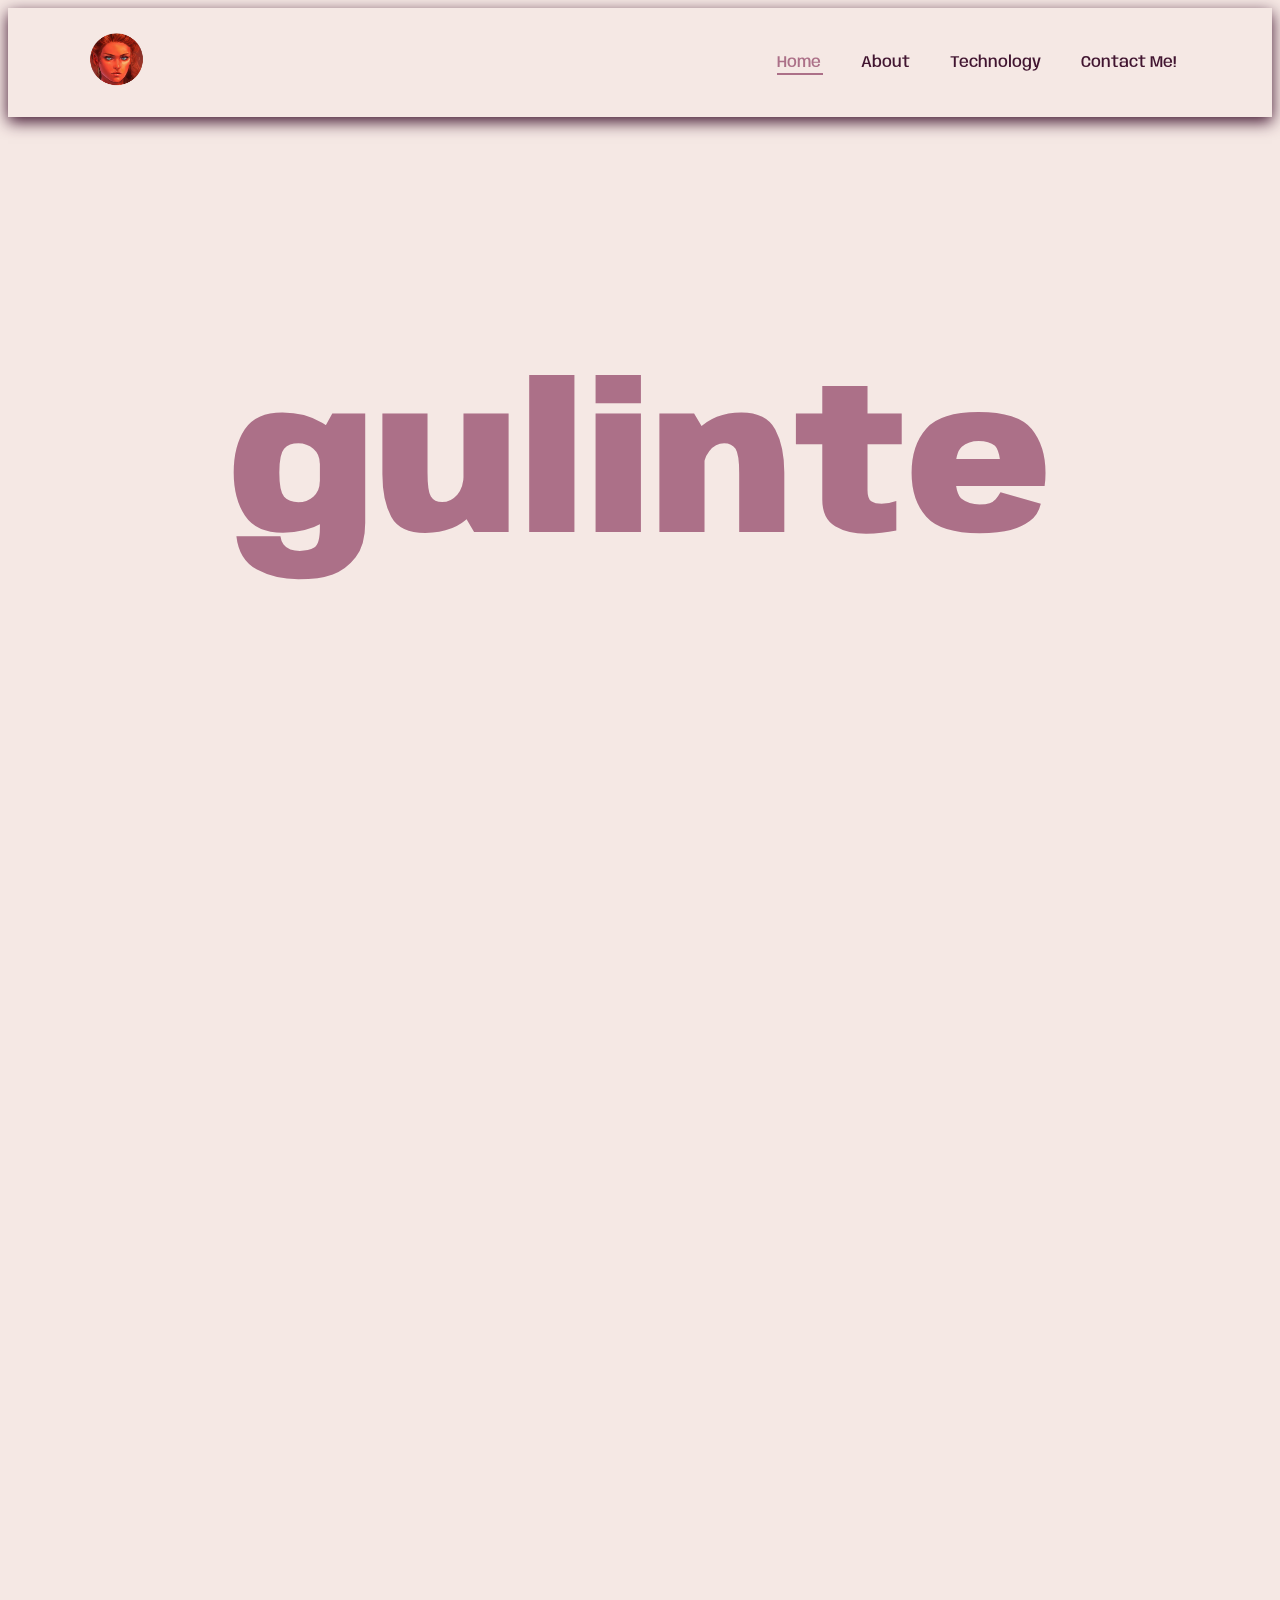
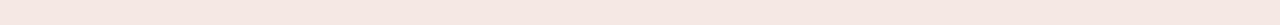
<file: index.html>
<!DOCTYPE html>
<html lang="en" dir="ltr">

<head>
  <meta charset="UTF-8" />
  <meta name="viewport" content="width=device-width, initial-scale=1.0" />
  <title>@gulinte</title>
  <link rel="icon" href="images/gulinte.png">
  <link rel="preconnect" href="https://fonts.googleapis.com">
  <link rel="preconnect" href="https://fonts.gstatic.com" crossorigin>
  <link
    href="https://fonts.googleapis.com/css2?family=Anybody:ital,wght@0,300;0,400;1,300&family=Edu+NSW+ACT+Foundation&family=Edu+QLD+Beginner&family=Island+Moments&family=Lato&family=Noto+Sans&family=Nunito&family=Poppins&family=Roboto+Mono:ital,wght@0,200;0,400;0,600;1,200&family=Roboto:ital,wght@1,100&display=swap"
    rel="stylesheet">
  <link rel="stylesheet" href="styles.css">
  <script src="https://ajax.googleapis.com/ajax/libs/jquery/3.5.1/jquery.min.js"></script>
  <link rel="stylesheet" href="https://use.fontawesome.com/releases/v5.15.4/css/all.css" integrity="sha384-DyZ88mC6Up2uqS4h/KRgHuoeGwBcD4Ng9SiP4dIRy0EXTlnuz47vAwmeGwVChigm" crossorigin="anonymous" />
</head>

<body>
  <section id="nav">
    <a href="#"><img src="gulinte.png" class="logo" width="65" height="65" alt="gulinte"></a>
    <div>
      <ul id="navbar">
        <li><a class="active" href="index.html">Home</a></li>
        <li><a href="about.html">About</a></li>
        <li><a href="technology.html">Technology</a></li>
        <li><a href="contact.html">Contact Me!</a></li>
      </ul>

    </div>

  </section>

  <section id="header">
    <h1 class="heading">gulinte</h1>
  </section>
</body>
<script src="main.js"></script>
</html>
</file>
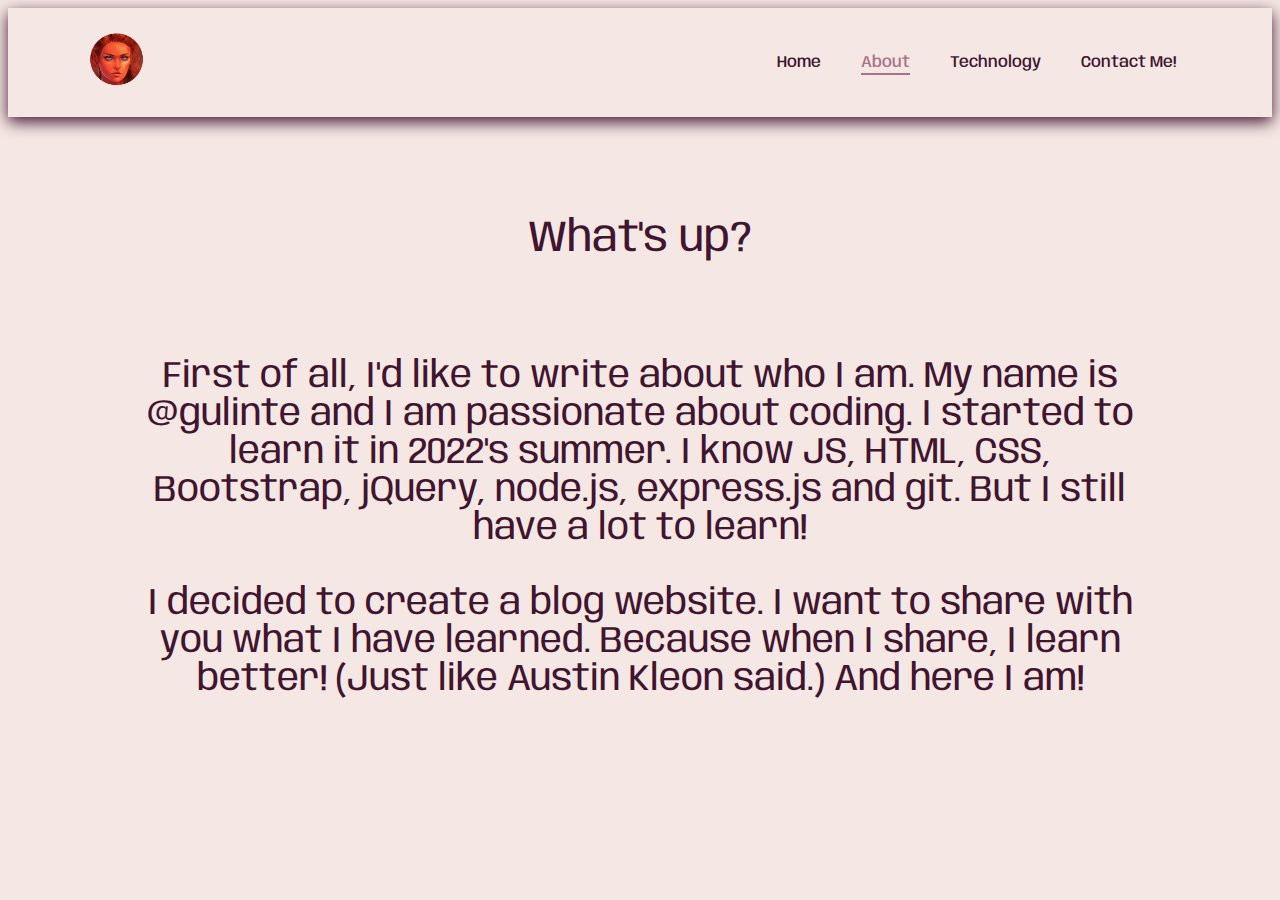
<file: about.html>
<!DOCTYPE html>
<html lang="en" dir="ltr">

<head>
  <meta charset="UTF-8" />
  <meta name="viewport" content="width=device-width, initial-scale=1.0" />
  <title>About @gulinte</title>
  <link rel="icon" href="images/gulinte.png">
  <link rel="preconnect" href="https://fonts.googleapis.com">
  <link rel="preconnect" href="https://fonts.gstatic.com" crossorigin>
  <link
    href="https://fonts.googleapis.com/css2?family=Anybody:ital,wght@0,300;0,400;1,300&family=Edu+NSW+ACT+Foundation&family=Edu+QLD+Beginner&family=Island+Moments&family=Lato&family=Noto+Sans&family=Nunito&family=Poppins&family=Roboto+Mono:ital,wght@0,200;0,400;0,600;1,200&family=Roboto:ital,wght@1,100&display=swap"
    rel="stylesheet">
  <link rel="stylesheet" href="styles.css">
  <script src="https://ajax.googleapis.com/ajax/libs/jquery/3.5.1/jquery.min.js"></script>
  <link rel="stylesheet" href="https://use.fontawesome.com/releases/v5.15.4/css/all.css" integrity="sha384-DyZ88mC6Up2uqS4h/KRgHuoeGwBcD4Ng9SiP4dIRy0EXTlnuz47vAwmeGwVChigm" crossorigin="anonymous" />
</head>

<body>
  <section id="nav">
    <a href="#"><img src="gulinte.png" class="logo" width="65" height="65" alt="gulinte"></a>
    <div>
      <ul id="navbar">
        <li><a href="index.html">Home</a></li>
        <li><a class="active"href="about.html">About</a></li>
        <li><a href="technology.html">Technology</a></li>
        <li><a href="contact.html">Contact Me!</a></li>
      </ul>

    </div>

  </section>
  <section id="about">
    <p class="me">What's up?</p><br>
  <p class="me2">First of all, I'd like to write about who I am. My name is @gulinte and I am passionate about coding. I started to learn it in 2022's summer. I know JS, HTML, CSS, Bootstrap, jQuery, node.js, express.js and git. But I still have a lot to learn!</p>
  <p class="me2">I decided to create a blog website. I want to share with you what I have learned. Because when I share, I learn better! (Just like Austin Kleon said.) And here I am!</p>

  </section>

</body>
</html>
</file>
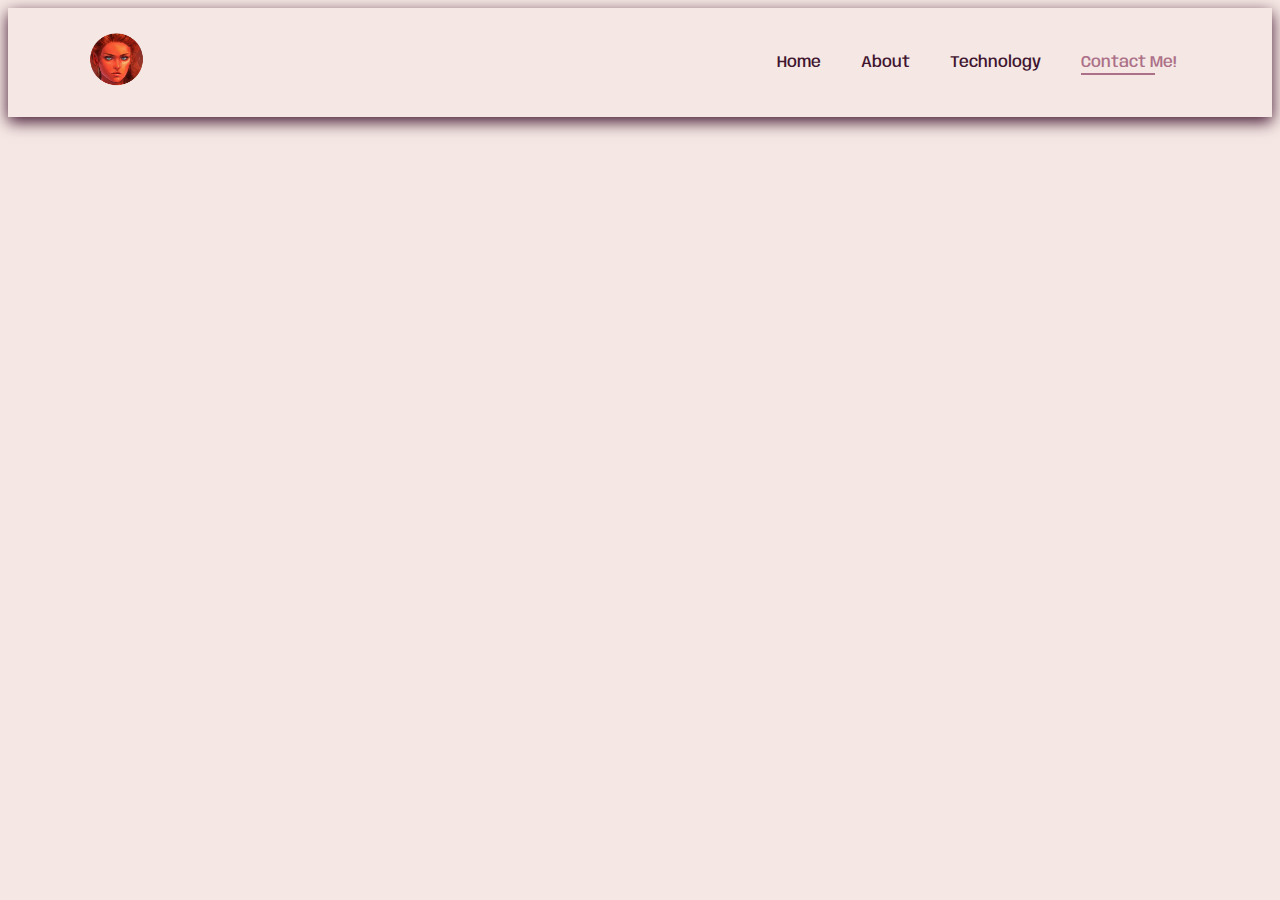
<file: contact.html>
<!DOCTYPE html>
<html lang="en" dir="ltr">

<head>
  <meta charset="utf-8">
  <title>Contact @gulinte</title>
  <link rel="icon" href="images/gulinte.png">
  <link rel="preconnect" href="https://fonts.googleapis.com">
  <link rel="preconnect" href="https://fonts.gstatic.com" crossorigin>
  <link
    href="https://fonts.googleapis.com/css2?family=Anybody:ital,wght@0,300;0,400;1,300&family=Edu+NSW+ACT+Foundation&family=Edu+QLD+Beginner&family=Island+Moments&family=Lato&family=Noto+Sans&family=Nunito&family=Poppins&family=Roboto+Mono:ital,wght@0,200;0,400;0,600;1,200&family=Roboto:ital,wght@1,100&display=swap"
    rel="stylesheet">
  <link rel="stylesheet" href="styles.css">
  <link rel="stylesheet" href="https://use.fontawesome.com/releases/v5.15.4/css/all.css" integrity="sha384-DyZ88mC6Up2uqS4h/KRgHuoeGwBcD4Ng9SiP4dIRy0EXTlnuz47vAwmeGwVChigm" crossorigin="anonymous" />
</head>

<body>
  <section id="nav">
    <a href="#"><img src="gulinte.png" class="logo" width="65" height="65" alt="gulinte"></a>
    <div>
      <ul id="navbar">
        <li><a href="index.html">Home</a></li>
        <li><a href="about.html">About</a></li>
        <li><a href="technology.html">Technology</a></li>
        <li><a class="active" href="contact.html">Contact Me!</a></li>
      </ul>

    </div>

  </section>

  <section id="contact">
<div class="contact">
  <a href="https://github.com/gulinte"><i class="icon fab fa-github fa-10x"></i></a>
  <a href="https://stackoverflow.com/users/19853628/gulinte"><i class="icon fab fa-stack-overflow fa-10x"></i></a>
  <a href="https://medium.com/@gulinte"><i class="icon fab fa-medium fa-10x"></i></a>
</div>
</section>

</body>

</html>
</file>
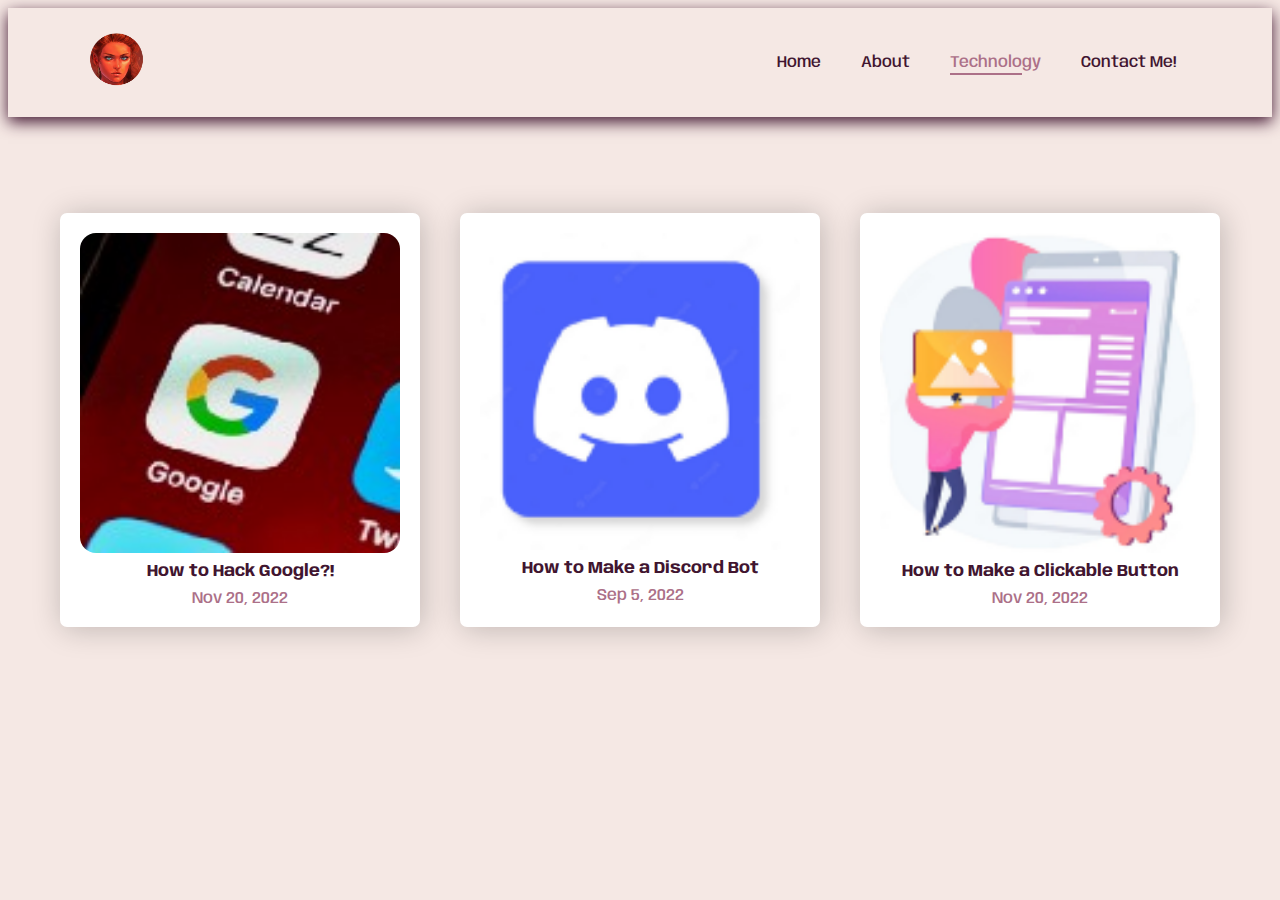
<file: technology.html>
<!DOCTYPE html>
<html lang="en" dir="ltr">

<head>
  <meta charset="utf-8">
  <title>Technology @gulinte</title>
  <link rel="icon" href="images/gulinte.png">
  <link rel="preconnect" href="https://fonts.googleapis.com">
  <link rel="preconnect" href="https://fonts.gstatic.com" crossorigin>
  <link
    href="https://fonts.googleapis.com/css2?family=Anybody:ital,wght@0,300;0,400;1,300&family=Edu+NSW+ACT+Foundation&family=Edu+QLD+Beginner&family=Island+Moments&family=Lato&family=Noto+Sans&family=Nunito&family=Poppins&family=Roboto+Mono:ital,wght@0,200;0,400;0,600;1,200&family=Roboto:ital,wght@1,100&display=swap"
    rel="stylesheet">
  <link rel="stylesheet" href="styles.css">
  <link rel="stylesheet" href="https://use.fontawesome.com/releases/v5.15.4/css/all.css" integrity="sha384-DyZ88mC6Up2uqS4h/KRgHuoeGwBcD4Ng9SiP4dIRy0EXTlnuz47vAwmeGwVChigm" crossorigin="anonymous" />
</head>

<body>
  <section id="nav">
    <a href="#"><img src="gulinte.png" class="logo" width="65" height="65" alt="gulinte"></a>
    <div>
      <ul id="navbar">
        <li><a href="index.html">Home</a></li>
        <li><a href="about.html">About</a></li>
        <li><a class="active" href="technology.html">Technology</a></li>
        <li><a href="contact.html">Contact Me!</a></li>
      </ul>

    </div>

  </section>

  <div class="blog-container">
    <div class="blog-box">
    <div class="blog-img">
      <img src="blog1.jpeg" alt="blog"> <br></div>
      <div class="blog-text">
        <a href="https://medium.com/@gulinte/how-to-hack-google-5fbb6eb0117d">
               <strong>How to Hack Google?!</strong>
        </a>
        <div class="blog-time">
          <span class="publishing">Nov 20, 2022</span>
        </div>

      </div>


    </div>
<!-- 2 -->
    <div class="blog-box">
    <div class="blog-img">
      <img class="widthandheight" src="blog2.PNG" alt="blog"> <br></div>
      <div class="blog-text">
        <a href="https://medium.com/@gulinte/how-to-make-a-discord-bot-using-javascript-7fdbc887036c">
               <strong>How to Make a Discord Bot</strong>
        </a>
        <div class="blog-time">
          <span class="publishing">
Sep 5, 2022</span>
        </div>

      </div>


    </div>

<!-- 3 -->
    <div class="blog-box">
    <div class="blog-img">
      <img src="blog3.png" alt="blog"> <br></div>
      <div class="blog-text">
        <a href="https://medium.com/@gulinte/how-to-make-a-clickable-button-in-html-and-bootstrap-471bcb4f1ed0">
               <strong>How to Make a Clickable Button</strong>
        </a>
        <div class="blog-time">
          <span class="publishing">Nov 20, 2022</span>
        </div>

      </div>


    </div>
  </div>
</body>

</html>
</file>
<file: styles.css>
body {
    background: #F5E8E4 ;
    font-family: 'Anybody';
    color: #411530 ;
}

a {
  text-decoration: none;
  outline: none;
}

#nav {
  display: flex;
  align-items: center;
  justify-content: space-between;
  padding: 20px 76px ;
  background: #F5E8E4 ;
  box-shadow: 0 5px 15px #411530 ;
  z-index: 999;
  position: sticky;
  top: 0;
  left: 0 ;
}

#navbar {
  display: flex;
  align-items: center;
  justify-content: center;
}
#navbar li {
  list-style: none;
  padding: 0 20px;
  position: relative;
}

#navbar li a {
  font-size: 16px ;
  font-weight: 500;
  color: #411530 ;
  transition: 0.28s ease;
}

#navbar li a:hover,
#navbar li a.active {
    text-decoration: none;
  color: #AC7088 ;
}

.out {
      text-decoration: none;
}

#navbar li a.active::after,
#navbar li a:hover::after {
      text-decoration: none;
  content: "";
  width: 55%;
  height: 2px;
  background: #AC7088 ;
  position: absolute;
  bottom: -4px;
  left:20px;

}
.blog-container{
padding-top: 6%;
margin: auto;
  display: grid;
  max-width: 1200px;
  grid-template-columns: 1fr 1fr 1fr;
  grid-template-rows: auto;
}
.blog-box{
  padding: 20px;
  background-color: white;
  margin: 20px;
  border-radius: 7px;
  box-shadow: 2px 2px 30px rgba(0,0,0,0.22);

}
.blog-img{
  width: 100%;

  display: flex;
  overflow: hidden;
  border-radius: 5%;
  align-items: center;
}
.blog-img img{
  width: 100%;
  height: 100%;
  object-fit: cover;
  object-position: center;
}
.blog-text strong{
  font-size: 1.03rem;
  display: flex;
  justify-content: center;
  color: #411530;
  margin: 10px;
}
.widthandheight{
  object-fit: cover;
  object-position: center;
  width: 50px;
  height: 20px;
}
.blog-time{
align-items: center;
justify-content: center;
display: flex;
}
.publishing{
  font-weight: 500;
  color: #AC7088;
}

h1 {
  color: #AC7088;
  width: 100%;
  font-size: 200px;
  font-weight: 900;
  text-align: center;

  position: fixed;
  top: 38%;
  left: 50%;
  transform: translate(-50%, -50%);
}

#header {
  box-sizing: border-box;
  margin: 0;
  padding: 0;
  height: 1500px;

  display: flex;
  align-items: center;
  justify-content: center;
}

#about{
  justify-content: center;
  align-items: center;
  text-align: center;
  padding-top: 4.5%;
}
.me{
  font-size: 2.7rem;
}
.me2{
  font-size: 2.3rem;
  padding-left: 10%;
  padding-right: 10%;
}
#contact{
padding-top: 10%;
text-align: center;
}
.icon {
  padding: 3%;
  color: #411530;
}

.icon:hover{
  color: #AC7088;
}
</file>
